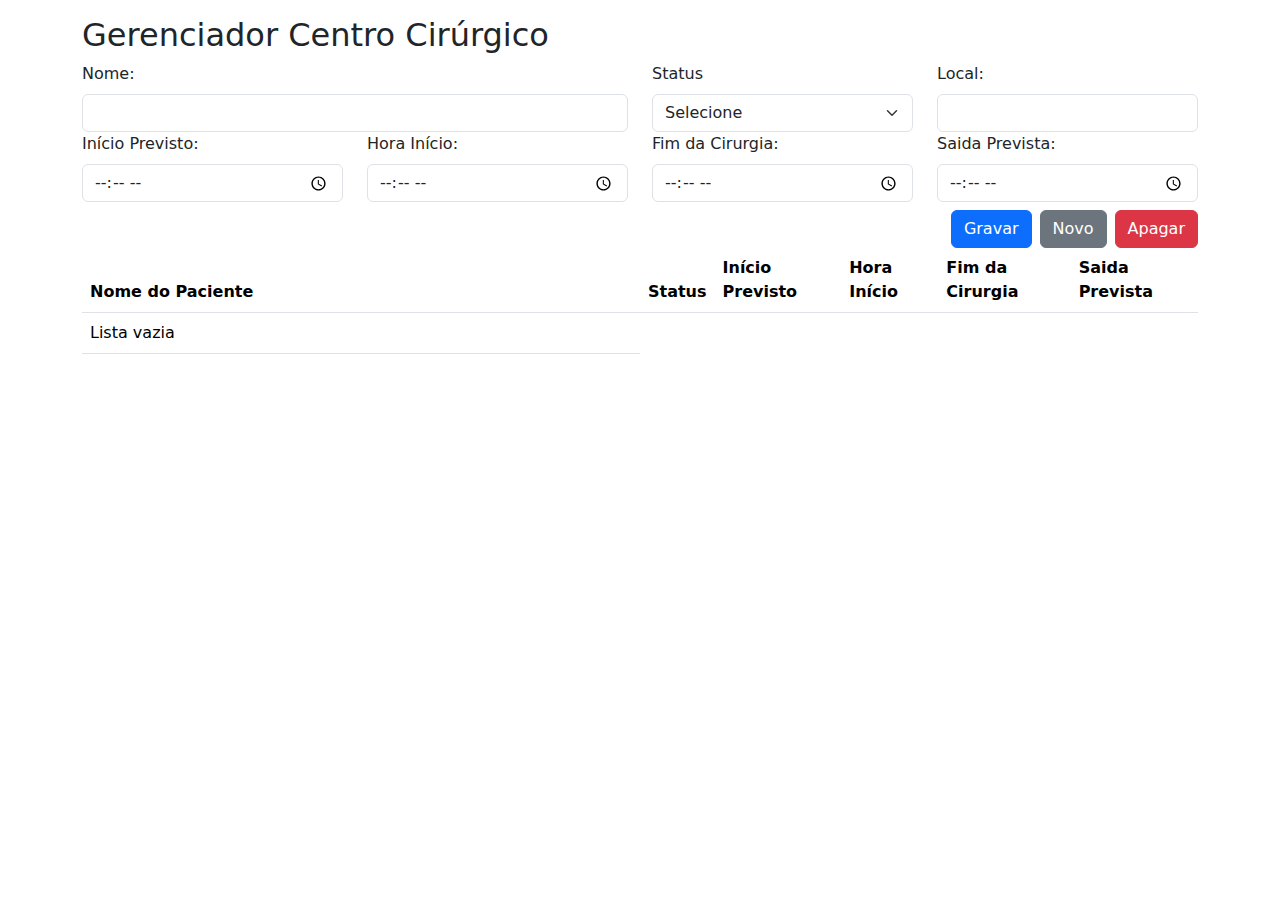
<file: centro-cirurgico/index.html>
<!DOCTYPE html>
<html lang="pt-br">
<head>
    <meta charset="UTF-8">
    <meta name="viewport" content="width=device-width, initial-scale=1.0">
    <link href="https://cdn.jsdelivr.net/npm/bootstrap@5.3.3/dist/css/bootstrap.min.css" rel="stylesheet">
    <title>Centro Cirúrgico</title>
    <style>
        tr{
            cursor: pointer;
        }
    </style>
</head>
<body>
    <div class="container-md mt-3">
        <h2>Gerenciador Centro Cirúrgico</h2>
        <div class="row">
            <input type="hidden" id="indice" value="">
            <input type="hidden" id="_lineNumber" value="">
            <div class="col-md-6">
                <label for="nome" class="form-label">Nome:</label>
                <input type="text" id="nome" name="nome" class="form-control">
            </div>
            <div class="col-md-3">
                <label for="status" class="form-label">Status</label>
                <select name="status" id="status" class="form-select">
                    <option value="">Selecione</option>
                    <option>Pré Operatório</option>
                    <option>Transferido</option>
                    <option>Recuperação</option>
                </select>
            </div>
            <div class="col-md-3">
                <label for="local" class="form-label">Local:</label>
                <input type="text" id="local" name="local" class="form-control">
            </div>   
            <div class="col-md-3">
                <label for="hrPrevisto" class="form-label">Início Previsto:</label>
                <input type="time" id="hrPrevisto" name="hrPrevisto" class="form-control">
            </div> 
            <div class="col-md-3">
                <label for="hrInicio" class="form-label">Hora Início:</label>
                <input type="time" id="hrInicio" name="hrInicio" class="form-control">
            </div> 
            <div class="col-md-3">
                <label for="fimCirurgia" class="form-label">Fim da Cirurgia:</label>
                <input type="time" id="fimCirurgia" name="fimCirurgia" class="form-control">
            </div> 
            <div class="col-md-3">
                <label for="saidaPrevista" class="form-label">Saida Prevista:</label>
                <input type="time" id="saidaPrevista" name="saidaPrevista" class="form-control">
            </div> 
                                 
        </div>        
        <button class="btn btn-danger mt-2  float-end" id="bt-apagar">Apagar</button>
        <button class="btn btn-secondary mt-2 me-2 float-end" id="bt-novo">Novo</button>
        <button class="btn btn-primary mt-2 me-2 float-end" id="bt-gravar">Gravar</button>
        <table class="table">
            <thead>
                <tr>
                    <th width="50%">
                        Nome do Paciente
                    </th>
                    <th>
                        Status
                    </th>
                    <th>
                        Início Previsto
                    </th>
                    <th>
                        Hora Início
                    </th>
                    <th>
                        Fim da Cirurgia
                    </th>
                    <th>
                        Saida Prevista
                    </th>
                </tr>
            </thead>
            <tbody id="tbody">
                <tr>
                    <td>Lista vazia</td>
                </tr>
            </tbody>
        </table>
    </div>
    <script src="scripts/script.js"></script>
</body>
</html>
</file>
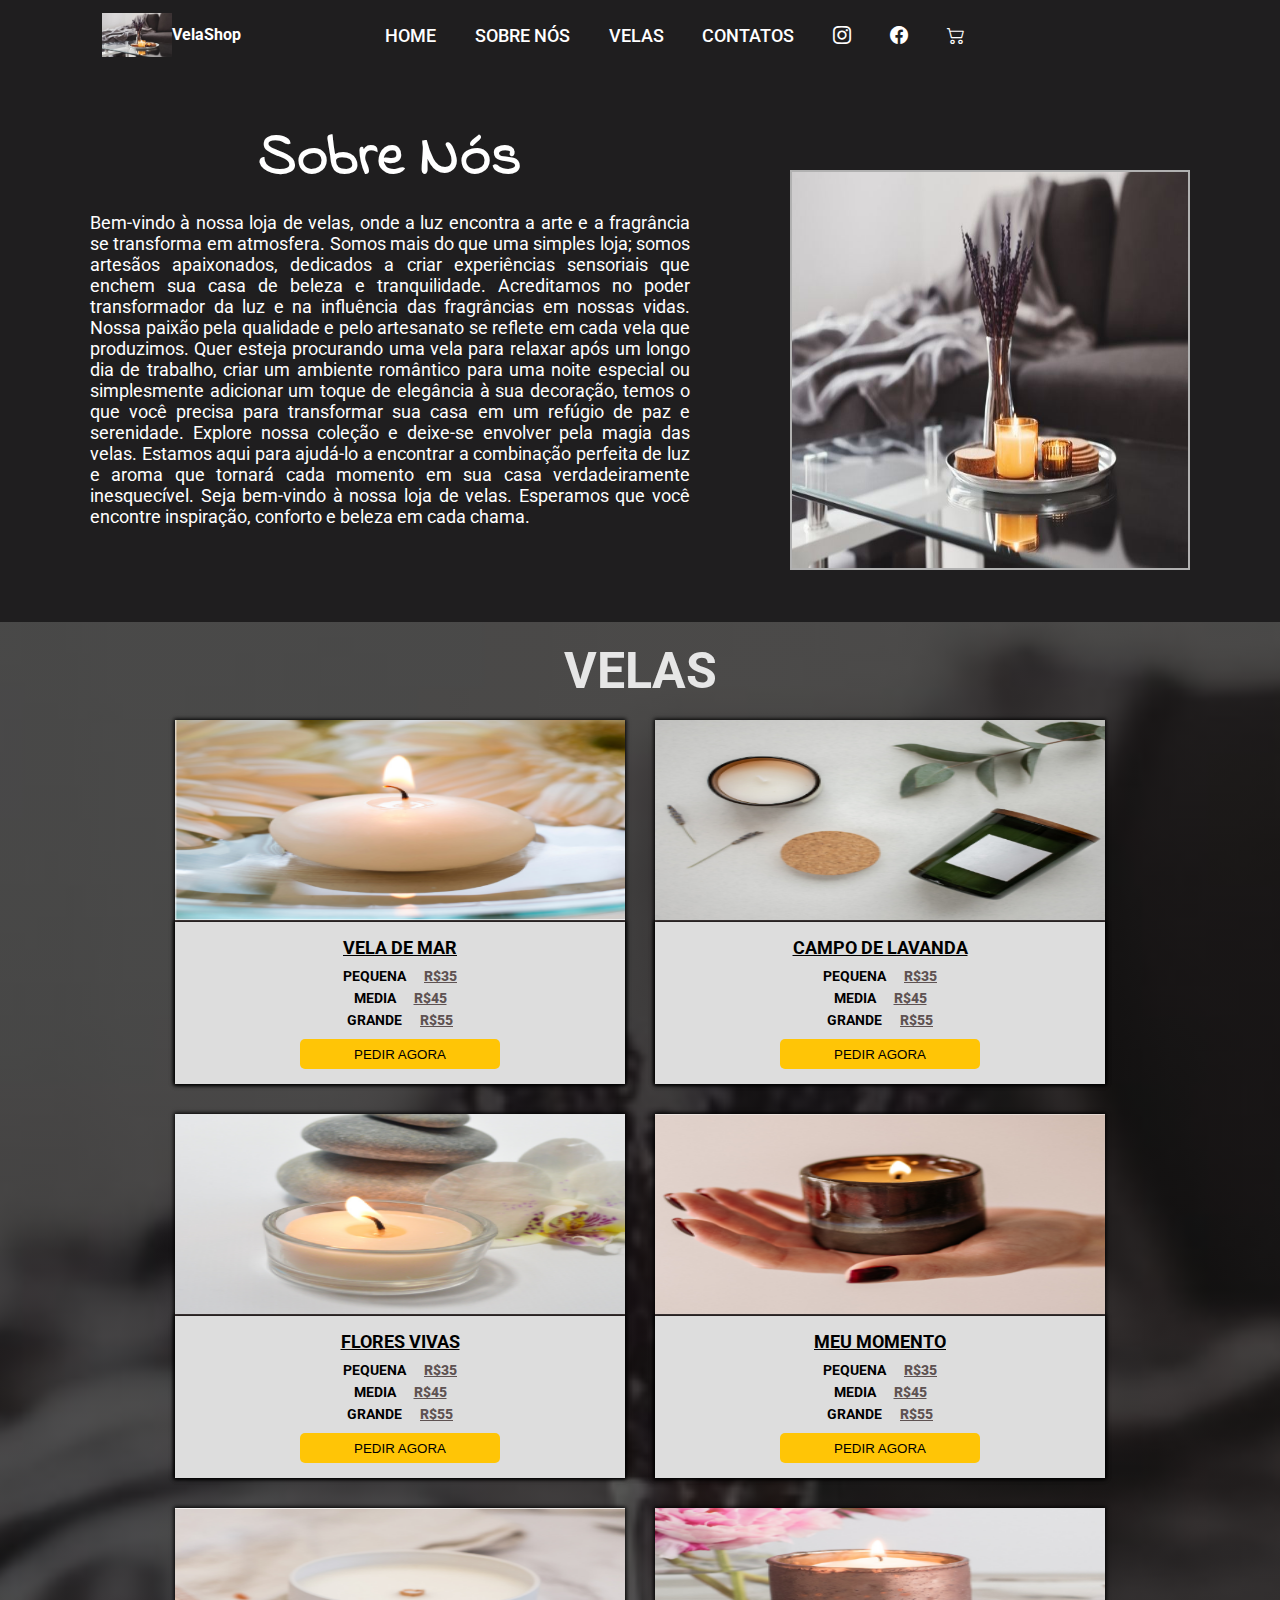
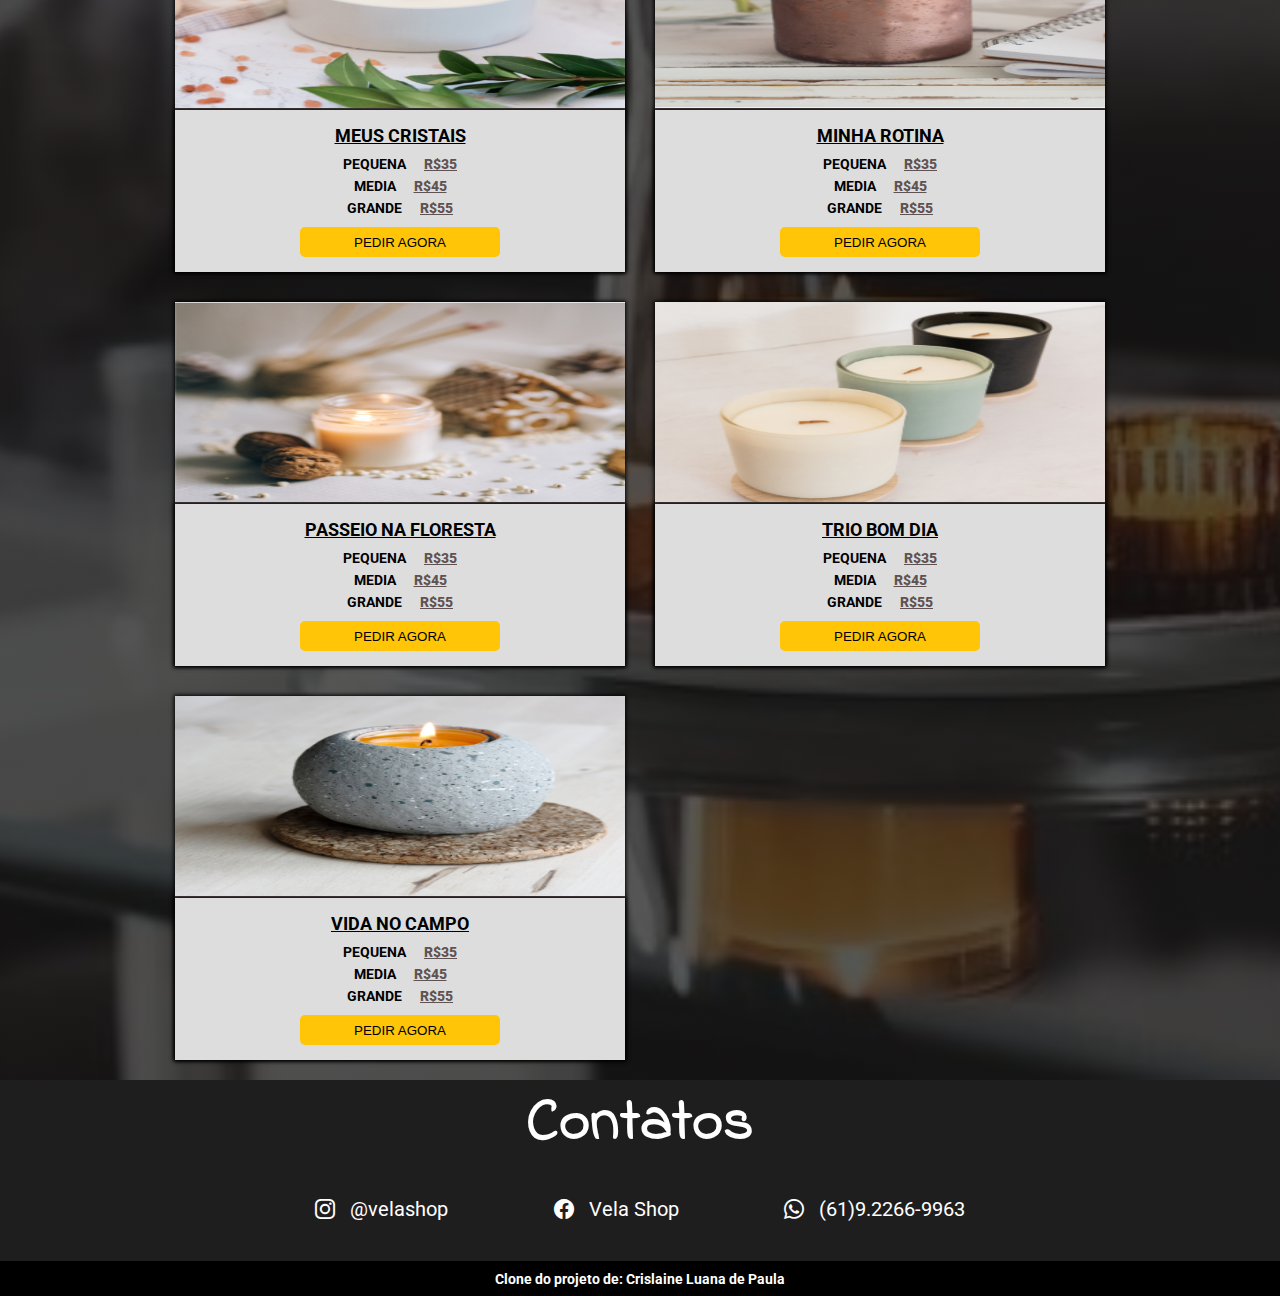
<file: e-commerce/index.html>
<!DOCTYPE html>
<html lang="pt-br">

<head>
    <meta charset="UTF-8">
    <meta http-equiv="X-UA-Compatible" content="IE=edge">
    <meta name="viewport" content="width=device-width, initial-scale=1.0">
    <title>Pizza Shop</title>
    <link rel="stylesheet" href="https://cdn.jsdelivr.net/npm/bootstrap-icons@1.11.3/font/bootstrap-icons.min.css">
    <link rel="stylesheet" href="estilos/estilo.css">
</head>

<body>
    <header>
        <div class="content">
            <div class="logo">
                <img src="imagens/cinza-SALA-DE-ESTAR.jpg"
                    alt="">
                <h3>VelaShop</h3>
            </div>
            <ul class="list-menu">
                <li><a href="#home">Home</a></li>
                <li><a href="#sobre-nos">Sobre Nós</a></li>
                <li><a href="#vela">Velas</a></li>
                <li><a href="#contatos">Contatos</a></li>
                <li><a href="#"><i class="bi bi-instagram"></i></a></li>
                <li><a href="#"><i class="bi bi-facebook"></i></a></li>
                <li class="compras"><a href="#"><i class="bi bi-cart2"></i></a></li>
            </ul>
            <a href="#home">
                <div class="menu-toggle">
                    <div class="one"></div>
                    <div class="two"></div>
                    <div class="three"></div>
                </div>
            </a>
        </div>
    </header>

    <section class="sobre-nos" id="sobre-nos">
        <div class="main">
            <div class="contentsobre">
                <h2>Sobre Nós</h2>
                <p>Bem-vindo à nossa loja de velas, onde a luz encontra a arte e a fragrância se transforma em atmosfera. 
                    Somos mais do que uma simples loja; somos artesãos apaixonados, dedicados a criar experiências sensoriais 
                    que enchem sua casa de beleza e tranquilidade. Acreditamos no poder transformador da luz e na influência 
                    das fragrâncias em nossas vidas. Nossa paixão pela qualidade e pelo artesanato se reflete em cada vela que produzimos. 
                    Quer esteja procurando uma vela para relaxar após um longo dia de trabalho, criar um ambiente romântico para uma 
                    noite especial ou simplesmente adicionar um toque de elegância à sua decoração, temos o que você precisa para 
                    transformar sua casa em um refúgio de paz e serenidade. Explore nossa coleção e deixe-se envolver pela magia das velas. 
                    Estamos aqui para ajudá-lo a encontrar a combinação perfeita de luz e aroma que tornará cada momento em sua casa verdadeiramente inesquecível.
                    Seja bem-vindo à nossa loja de velas. Esperamos que você encontre inspiração, conforto e beleza em cada chama.
                    
                </p>
            </div>
            <div class="img-cozinha">
                <img src="imagens/cinza-SALA-DE-ESTAR.jpg" alt="">
            </div>
        </div>
    </section>

    <section class="vela" id="vela">
        <h2>Velas</h2>
        <div class="itens-vela">
            <!-- inicio vela -->
            <!-- frango,calabesa,portuguesa,strogonoff,chocolate,sensacao,confete,prestigio -->


            <!-- fim vela -->
        </div>
    </section>

    <section class="contatos" id="contatos">
        <h3>Contatos</h3>
        <div class="contatos-secao">
            <div>
                <i class="bi bi-instagram"></i>
                <span>@velashop</span>
            </div>
            <div>
                <i class="bi bi-facebook"></i>
                <span>Vela Shop</span>
            </div>
            <div>
                <i class="bi bi-whatsapp"></i>
                <span>(61)9.2266-9963</span>
            </div>
        </div>
    </section>
    <section class="tela-carrinho ocultar-tela-carrinho">
        <h2>Lista de Compra</h2>
        <table>
            <thead>
                <tr>
                    <th>Produto</th>
                    <th>Detalhe</th>
                    <th>QT</th>
                </tr>
            </thead>
            <tbody>
            </tbody>
        </table>
        <p id="total-pedido"></p>
        <button class="continuar">Continar Comprando</button>
        <button class="enviar">Enviar Pedido</button>
    </section>
    <footer>
        <h4>Clone do projeto de: Crislaine Luana de Paula</h4>
    </footer>
    <script src="scripts/produtos.js"></script>
    <script src="scripts/script.js"></script>
</body>

</html>
</file>
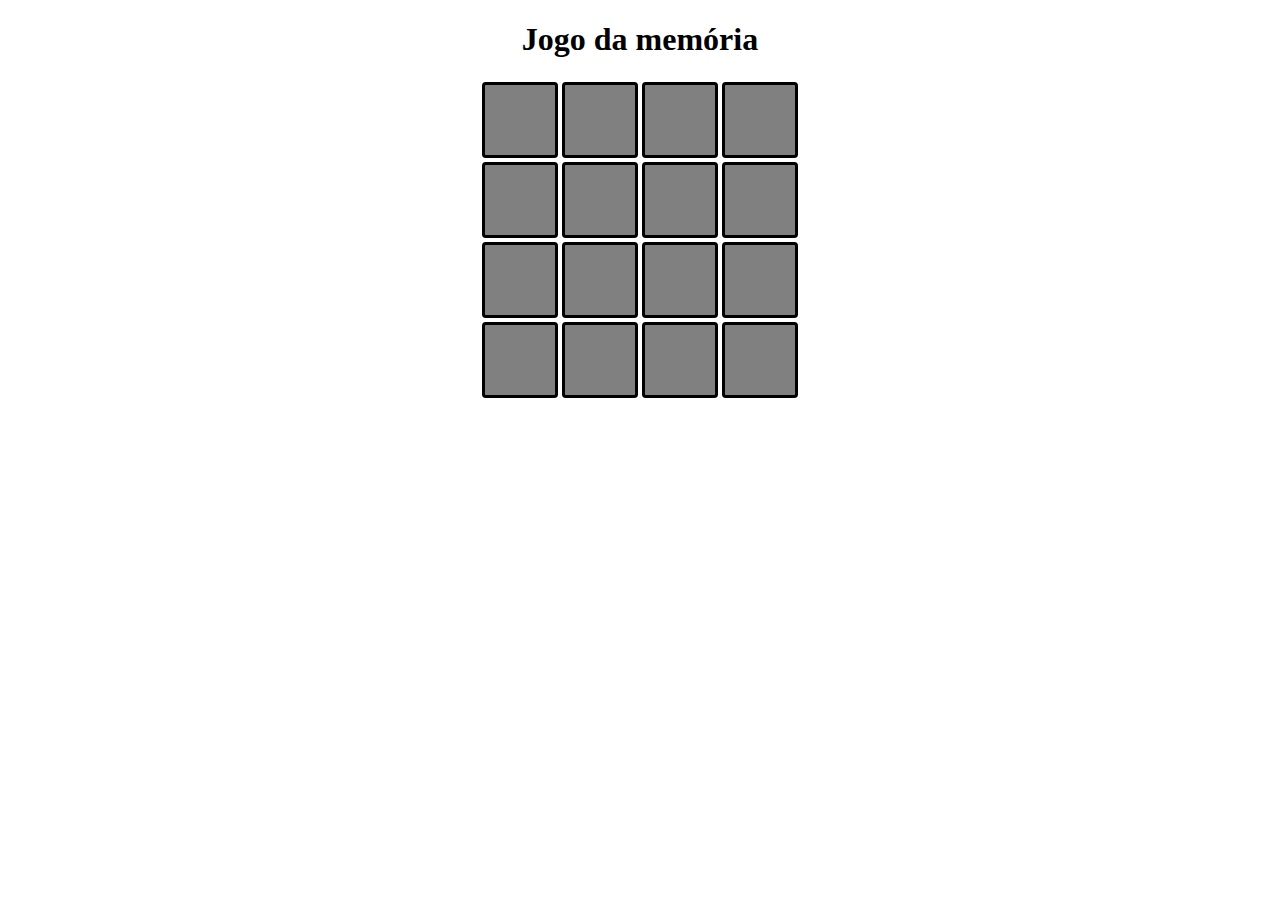
<file: jogo-memoria/index.html>
<!DOCTYPE html>
<html lang="pt-br">

<head>
    <meta charset="UTF-8">
    <meta http-equiv="X-UA-Compatible" content="IE=edge">
    <meta name="viewport" content="width=device-width, initial-scale=1.0">
    <title>Jogo da Memória</title>
    <link rel="stylesheet" href="css/estilo.css">
</head>

<body>
    <h1>Jogo da memória</h1>
    <div id="tela">
        <div id="campo">            
        </div>
    </div>
    <script src="js/script.js"></script>
</body>

</html>
</file>
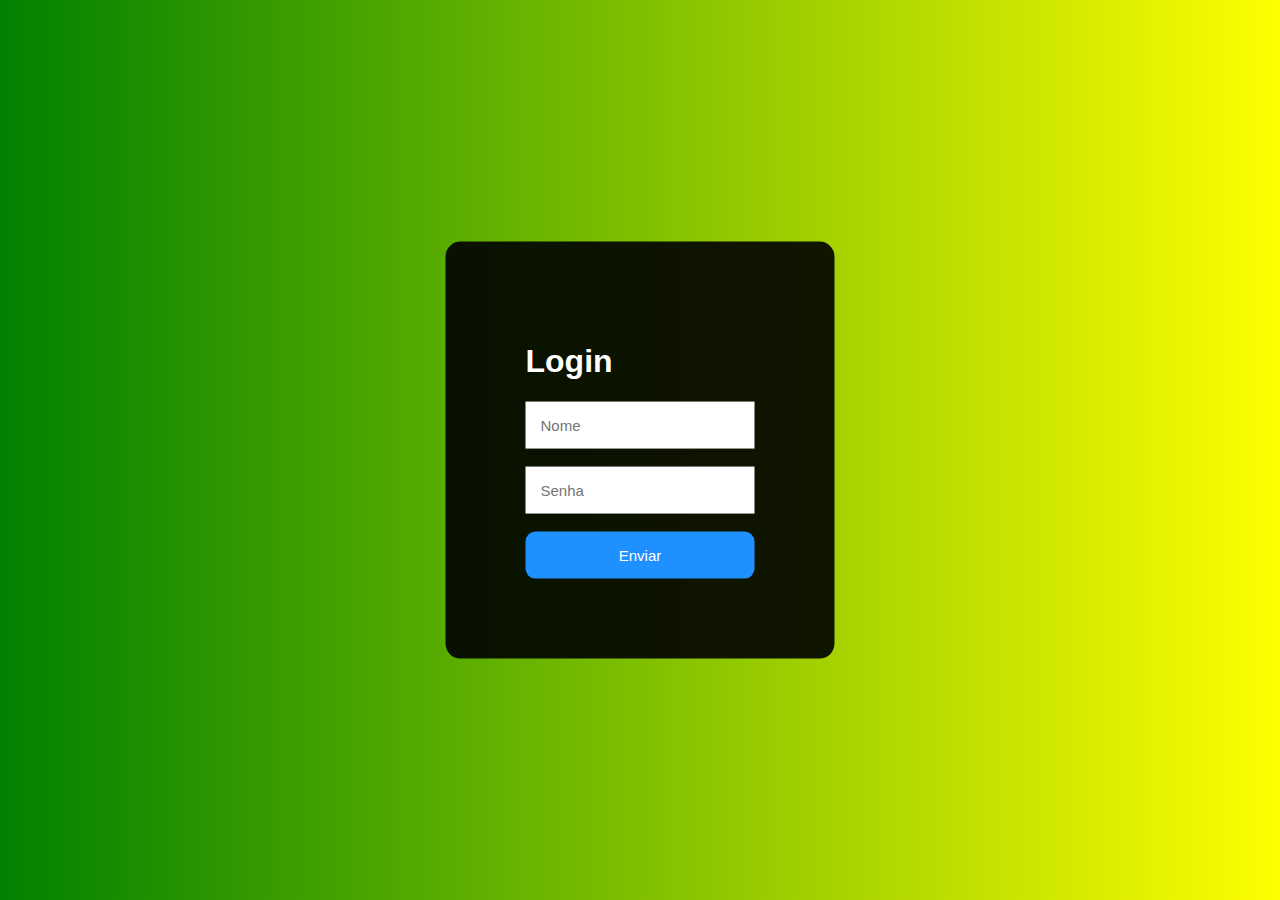
<file: projetos/centroCirurgico/index.html>
<!DOCTYPE html>
<html lang="en">
<head>
    <meta charset="UTF-8">
    <meta http-equiv="X-UA-Compatible" content="IE=edge">
    <meta name="viewport" content="width=device-width, initial-scale=1.0">
    <title>Tela de Login</title>
    <script src="login.js"></script>
    <style>
        body{
            font-family: Arial, Helvetica, sans-serif;
            background-image: linear-gradient(45deg, green,yellow);
        }
        div{
            background-color: rgb(0, 0, 0, 0.9);
            position: absolute;
            top: 50%;
            left: 50%;
            transform: translate(-50%, -50%);
            padding: 80px;
            border-radius: 15px;
            color: white;
        }
        input{
            padding: 15px;
            border: none;
            outline: none;
            font-size: 15px;
        }
        button{
            background-color: dodgerblue;
            border: none;
            padding: 15px;
            width: 100%;
            border-radius: 10px;
            color: white;
            font-size: 15px;
        }
        button:hover{
            background-color: deepskyblue;
            cursor: pointer;           

        }


    </style>
</head>
<body>
    <div>
        <h1>Login</h1>
        <input type="text" placeholder="Nome" id="nome" >
        <br><br>
        <input type="password" placeholder="Senha" id="senha">
        <br><br>
        <button onclick="acessar()">Enviar</button>
    </div>
    
</body>
</html>
</file>
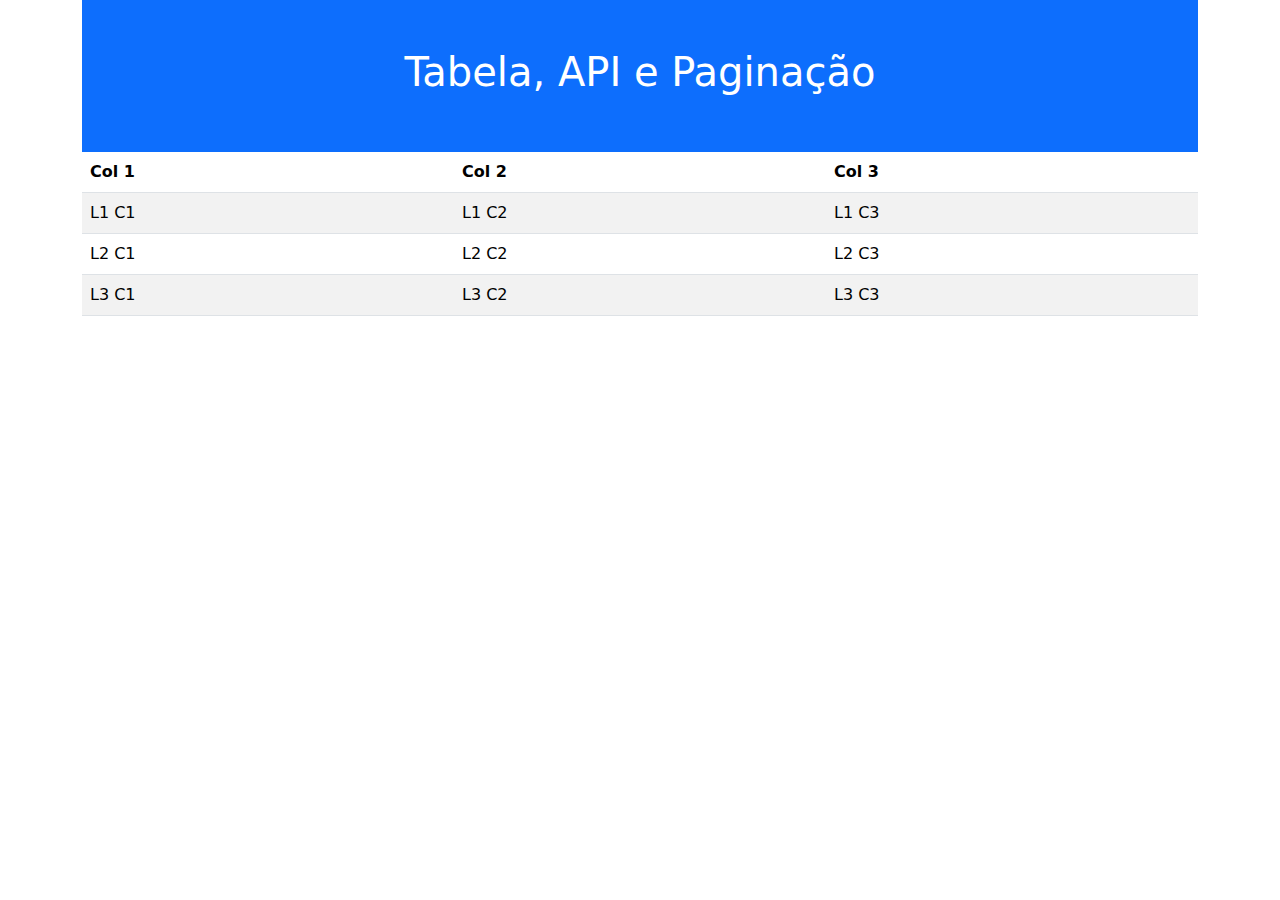
<file: bootstrap/tebela.html>
<!DOCTYPE html>
<html lang="pt-br">
<head>
    <meta charset="UTF-8">
    <meta http-equiv="X-UA-Compatible" content="IE=edge">
    <meta name="viewport" content="width=device-width, initial-scale=1.0">
    <link href="https://cdn.jsdelivr.net/npm/bootstrap@5.3.3/dist/css/bootstrap.min.css" rel="stylesheet">
    <title>Tabela e API</title>
</head>
<body>
    <div class="container">
        <div class="bg-primary text-center text-white p-5">
            <h1>
               Tabela, API e Paginação 
            </h1>
        </div>
        <table class="table table-striped">
            <thead>
                <tr>
                    <th>Col 1</th>
                    <th>Col 2</th>
                    <th>Col 3</th>
                </tr>
            </thead>
            <tbody id="tbody">
                <tr>
                    <td>L1 C1</td>
                    <td>L1 C2</td>
                    <td>L1 C3</td>
                </tr>
                <tr>
                    <td>L2 C1</td>
                    <td>L2 C2</td>
                    <td>L2 C3</td>
                </tr>
                <tr>
                    <td>L3 C1</td>
                    <td>L3 C2</td>
                    <td>L3 C3</td>
                </tr>
            </tbody>
        </table>
    </div>
    <script>
        
        async function buscarNomes(){
            let retorno = await fetch("https://servicodados.ibge.gov.br/api/v2/censos/nomes/ranking")
            let dados = await retorno.json();
            preencherTabela(dados);
        }
        buscarNomes();  
        
        function preencherTabela(dados){
            dados = dados[0].res;
            let tb = '';
            for (info of dados) {
                tb += `<tr>
                    <td>${info.ranking}</td>
                    <td>${info.nome}</td>
                    <td>${info.frequencia}</td>
                </tr>`;
                
            }
            document.getElementById('tbody').innerHTML = tb ;
        }

    </script>
</body>
</html>
</file>
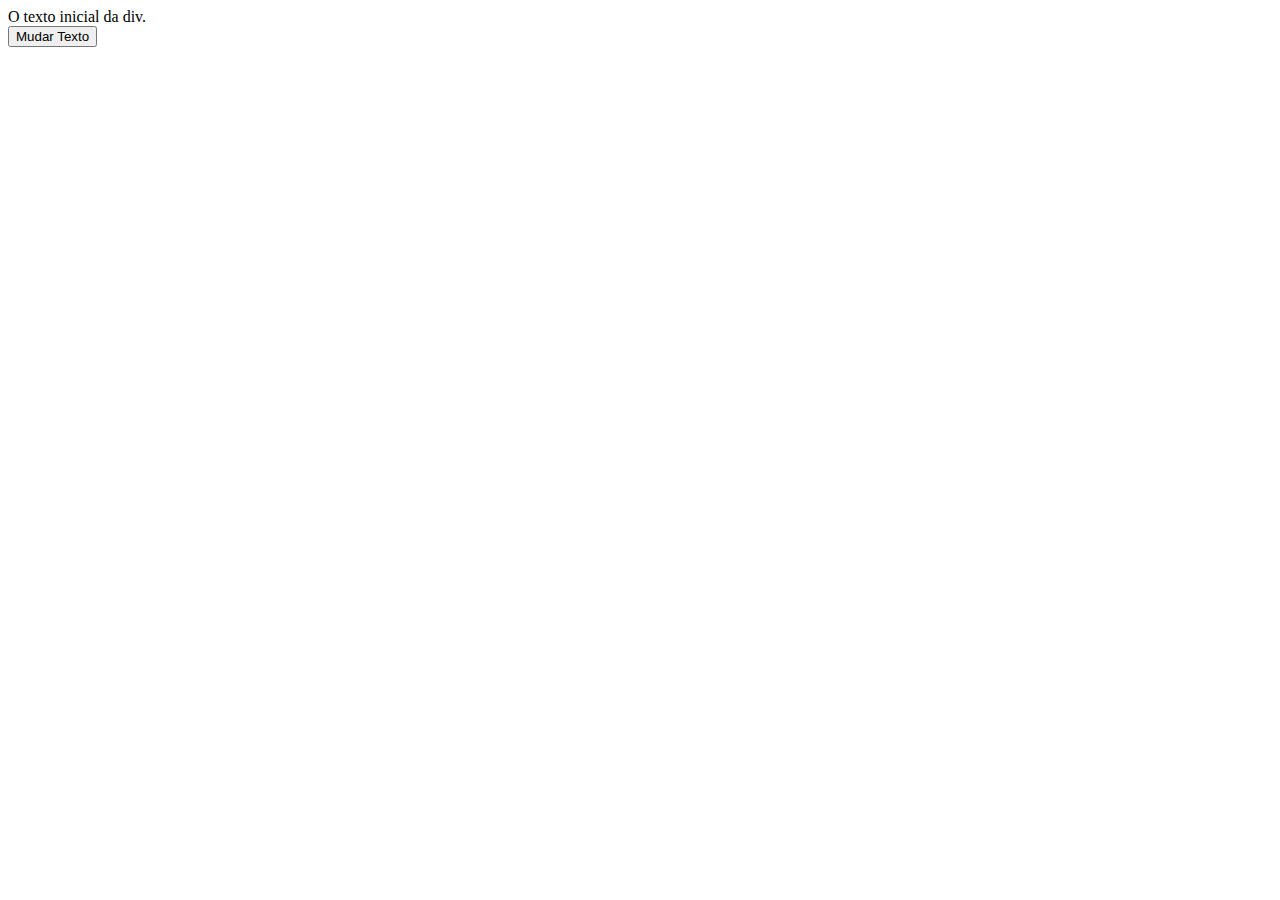
<file: chatGpt/exemplo-01.html>
<!DOCTYPE html>
<html lang="en">
<head>
    <meta charset="UTF-8">
    <meta http-equiv="X-UA-Compatible" content="IE=edge">
    <meta name="viewport" content="width=device-width, initial-scale=1.0">
    <title>Document</title>
</head>
<body>
    <div id="minhaDiv">
        <!-- Texto inicial da div -->
        O texto inicial da div.
    </div>
    <!-- Botão para acionar a função de mudança de texto -->
    <button onclick="mudarTexto()">Mudar Texto</button>
    <script>
        // Função para mudar o texto da div
        function mudarTexto() {
            // Acessa a div pelo ID
            var div = document.getElementById('minhaDiv');
            // Modifica o conteúdo da div utilizando innerHTML
            div.innerHTML = '<strong>Novo</strong> texto <em>da</em> div.';
        }
    </script>

    </div>
</body>
</html>
</file>
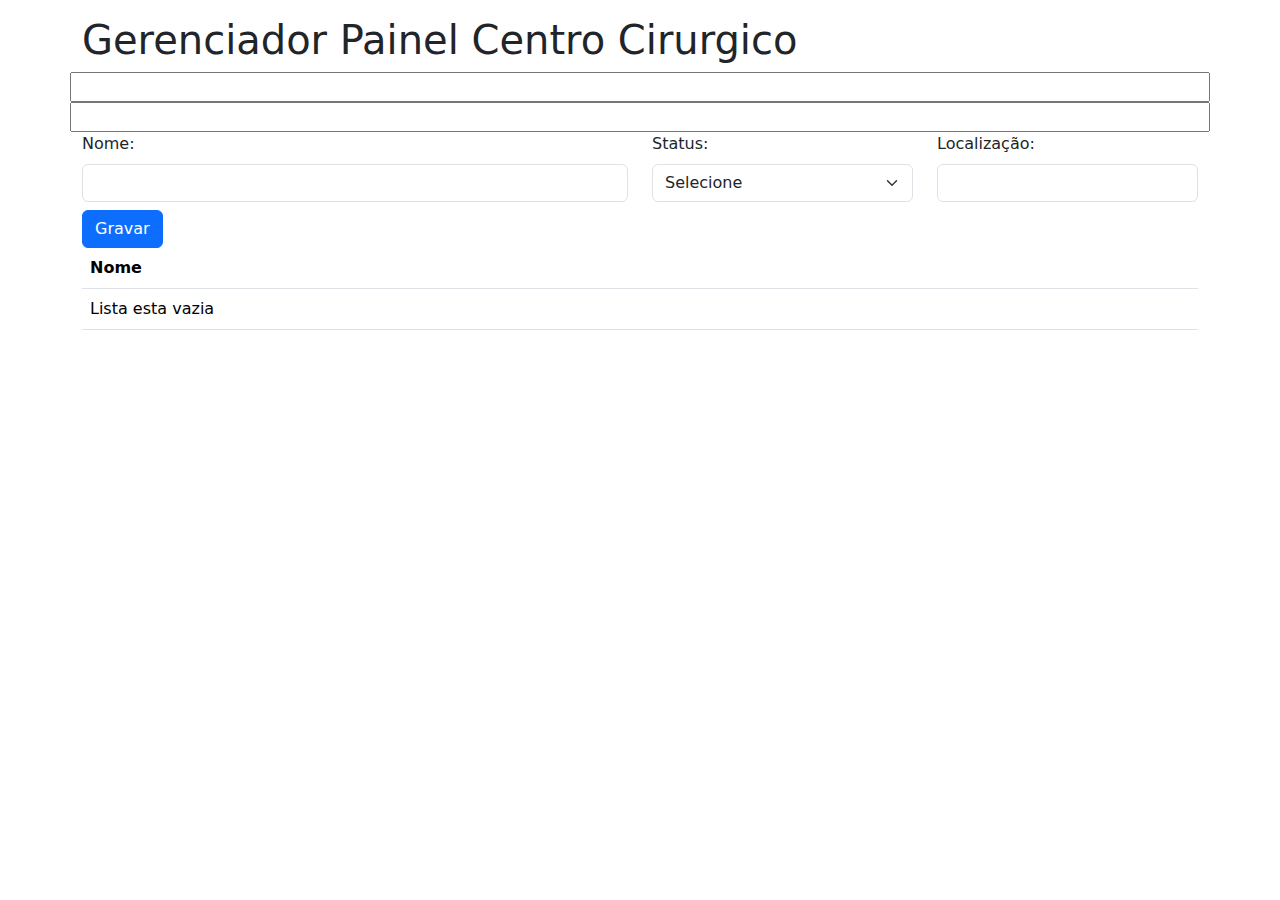
<file: projetos/centroCirurgico/gerenciador.html>
<!DOCTYPE html>
<html lang="en">

<head>
    <meta charset="UTF-8">
    <meta http-equiv="X-UA-Compatible" content="IE=edge">
    <meta name="viewport" content="width=device-width, initial-scale=1.0">
    <title>Document</title>
    <link href="https://cdn.jsdelivr.net/npm/bootstrap@5.3.3/dist/css/bootstrap.min.css" rel="stylesheet">
    <style>
        tbody tr {
            cursor: pointer;
        }
    </style>
</head>

<body>
    <div class="container-md mt-3">
        <div class="row">
            <h1>Gerenciador Painel Centro Cirurgico</h1>
            <input type="text" id="indice">
            <input type="text" id="_lineNumber">
            <div class="col-md-6">
                <label for="nome" class="form-label">Nome:</label>
                <input type="text" class="form-control" id="nome">
            </div>
            <div class="col-md-3">
                <label for="status" class="form-label">Status:</label>
                <select id="status" class="form-select">
                    <option value="">Selecione</option>
                    <option>Em Fila</option>
                    <option>Iniciado</option>
                    <option>Concluido</option>
                </select>
            </div>
            <div class="col-md-3">
                <label for="localizacao" class="form-label">Localização:</label>
                <input type="text" class="form-control" id="localizacao">
            </div>
        </div>
        <button onclick="gravar()" class="btn btn-primary mt-2 me-2">Gravar</button>
        <table class="table">
            <thead>
                <tr>
                    <th>Nome</th>
                </tr>
            </thead>
            <tbody id="tbody">
                <tr>
                    <td>Lista esta vazia</td>
                </tr>
            </tbody>
        </table>
    </div>

    <script>

        let lsPaciente = [];

        function gravar() {
            let indice = document.getElementById("indice").value;
            let lineNumber = document.getElementById("_lineNumber").value;
            let obj = {};
            obj.nome = document.getElementById("nome").value;

            if (indice == "") {
                createRow(obj);
            } else {
                patchRow(lineNumber,obj);
            }

        }

        async function createRow(payload) {
            const response = await fetch("https://api.zerosheets.com/v1/p8y", {
                method: "POST",
                body: JSON.stringify(payload)
            });
            const data = await response.json();

            return data;
        }

        async function getData() {
            const response = await fetch("https://api.zerosheets.com/v1/p8y");
            const data = await response.json();
            return data;
        }

        function atualizarTabela() {
            let tbody = "";
            let i = 0;
            for (const p of lsPaciente) {
                tbody += `<tr onclick="editar(${i})"><td>${p.nome}</td></tr>`;
                i++;
            }
            document.getElementById("tbody").innerHTML = tbody;
        }

        function editar(i) {
            let obj = lsPaciente[i];
            document.getElementById("nome").value = obj.nome;
            document.getElementById("indice").value = i;
            document.getElementById("_lineNumber").value = obj._lineNumber;
        }

        getData().then((dados) => {
            lsPaciente = dados;
            atualizarTabela();
        });

        async function patchRow(lineNumber, payload) {
            /* Payload should be an object with the columns you want to update, example:
        
            const payload = {
                foo: "bar"
            };
            */
            const url = "https://api.zerosheets.com/v1/p8y/" + lineNumber;
            const response = await fetch(url, {
                method: "PATCH",
                body: JSON.stringify(payload)
            });
            const data = await response.json();

            // will return an object of the new row plus the _lineNumber
            return data;
        }


    </script>

</body>

</html>
</file>
<file: e-commerce/estilos/estilo.css>
@import url('https://fonts.googleapis.com/css2?family=Roboto:ital,wght@0,100;0,300;0,400;0,500;0,700;0,900;1,100;1,300;1,400;1,500;1,700;1,900&display=swap');

@import url('https://fonts.googleapis.com/css2?family=Indie+Flower&display=swap');
* {
    margin: 0;
    padding: 0;
    box-sizing: border-box;
    list-style: none;
    outline: none;
    border: none;
    text-decoration: none;
}

html {
    font-size: 62.5%;
    overflow-x: hidden;
    scroll-behavior: smooth;
    font-family: "Roboto", sans-serif;    
}

.content{
    width: 100vw;
    height: 70px;
    display: flex;
    justify-content: space-around;
    background-color: #1f1e1f;
    position: fixed;
    align-items: center;

}

.logo {
    width: 70px;
    height: auto;
    cursor: pointer;  
    display: flex;  
    align-items: center;
}

.logo img {
    width: 70px;
    height: 100%;
}

.logo h3{
    color: white;
    font-size: 1.6rem;
}

.content .list-menu {
    display: flex;
    align-items: center;
    width: 600px;
    justify-content: space-between;
}

.content .list-menu li a {
    color: white;
    text-transform: uppercase;
    padding-top: 3rem;
    padding-bottom: 2rem;
    transition: all 200ms ease-in;
    font-size: 1.8rem;
    padding-left: 1rem;
    padding-right: 1rem;
    font-weight: 500;
}

.content .list-menu li a:hover {
    background-color: #777674;
    color: #0e0d0d;
    border-bottom: 4px solid #e9e7e1;
}   

/* Primeira section */ 

.first-section {
    height: 100vh;
    width: 100vw;
    background-image: linear-gradient(rgba(29,29,29,0.8),rgba(29,29,29,0.8)), url(../imagens/fundopizza.jpg);
    background-position: center center;
    background-size: cover;
    background-repeat: no-repeat;
    background-position-y: 50px;    
    display: flex;   
    justify-content: center;
    align-items: center;
    
}

.first-section h1{
    color: #ffc506;
    font-size: 6rem;
    text-transform: uppercase;
    margin-bottom: 1rem;
}

.indie-flower-regular {
    font-family: "Indie Flower", cursive;
    font-weight: 400;
    font-style: normal;
  }
 
.first-section h2{
    color: rgb(177,177,177);
    font-size: 3rem;
    text-transform: uppercase;
    margin-bottom: 3rem;
}

.first-section .conteudo-principal{
    display: flex;
    justify-content: center;
    align-items: center;
    flex-direction: column;
}

.btn button{
    width: 230px;
    height: 60px;
    cursor: pointer;
    text-transform: uppercase;
    background-color: #ffc506;
    border-radius: 10px;
    color: black;
    font-weight: 700;
    margin-top: 5rem;
    transition: all 400ms ease-in;
}

.btn button:hover{
    background-color: transparent;
    border: 1px solid #ffc506;
    color: #ffc506;
}

.btn {
    width: 480px;
    display: flex;
    justify-content: center;
}

/* Sobre Nós */

.img-cozinha img{
    width: 400px;
    height: 400px;
    border: 2px solid rgb(177,177,177);
    margin-top: 10rem;
    margin-left: 10rem;
}

.sobre-nos{
    background-color: #1f1e1f;
    width: 100%;
    color: white;
    display: flex;
    align-items: center;
    justify-content: center;
    padding-bottom: 5rem;
    padding-top: 70px;
}

.main {
    display: flex;
    justify-content: space-between;
}

.contentsobre p{
    width: 600px;
    font-size: 1.8rem;
    text-align: justify;
}

.contentsobre h2{
    font-size: 6rem;
    margin-bottom: 1rem;
    font-family: "Indie Flower", cursive;
}

.contentsobre {
    display: flex;
    flex-direction: column;
    align-items: center;
    justify-content: center;
}

/* secction vela */
.vela{
    width: 100%;
    display: flex;
    flex-direction: column;
    align-items: center;
    justify-content: center;
    background-image: linear-gradient(rgba(12, 12, 12, 0.7),rgba(15, 15, 15, 0.7)), url(../imagens/cinza-SALA-DE-ESTAR.jpg);
    background-size: cover;
    background-position: center center;
    background-repeat: no-repeat;
}

.vela h2{
    font-size: 5rem;
    color: #e6e6e6;
    text-transform: uppercase;
    margin-top: 2rem;
}

.itens-vela {
    width: 80%;
    display: grid;
    grid-template-columns: repeat(auto-fit, minmax(250px, 450px));
    justify-content: center;
    align-items: center;
    gap: 30px;
    margin-top: 2rem;
    margin-bottom: 2rem;
}

.itens-vela img{
    width: 100%;
    height: 200px;
}

.itens-vela div{
    background-color: #5e5252;
    box-shadow: 0px 0px 4px 1px;
}

.itens-vela .info {
    background-color: rgb(221, 221, 221);
    border: none;
    display: flex;
    align-items: center;
    justify-content: center;
    padding: 1.5rem;
    flex-direction: column;
}

.itens-vela .info h3{
    font-size: 1.8rem;
    text-transform: uppercase;
    text-decoration: underline;
    margin-bottom: 1rem;
}

.itens-vela .info h4{
    font-size: 1.4rem;
    text-transform: uppercase;
    margin-bottom: 0.6rem;
    /* display: grid;
    justify-content: center;
    align-items: center;
    grid-template-columns: 150px 150px;
    margin-left: 6rem; */
    
}

.itens-vela .info h4 span{
    color: #5e5252;
    margin-left: 1.5rem;
    text-decoration: underline;
    font-weight: 800;    
}

.itens-vela .info button{
    width: 200px;
    height: 30px;
    background-color: #ffc506;
    cursor: pointer;
    border-radius: 5px;
    text-transform: uppercase;
    margin-top: 0.5rem;
    transition: all 200ms ease-in;
}

.itens-vela .info button:hover{
    background-color: #5e5252;
    color: #ffffff;
}

/* section contatos */

.contatos{
    width: 100%;
    background-color: #1f1e1f;
    display: flex;
    align-items: center;
    justify-content: center;
    flex-direction: column;
    color: white;
    font-size: 1.8rem;
    padding-bottom: 4rem;
}

.contatos h3{
    font-size: 6rem;
    margin-bottom: 3rem;
    font-family: 'Indie Flower', cursive;
}

.contatos .contatos-secao{
    display: flex;
    width: 650px;
    justify-content: space-between;
    font-size: 2rem;
}

.contatos i{
    margin-right: 1rem;
}

.contatos .contatos-secao div{
    cursor: pointer;
}

.contatos .contatos-secao div:hover{
    color: #ffc506;
}

footer {
    height: 35px;
    background-color: #000000;
    color: #ffffff;
    font-size: 1.4rem;
    display: flex;
    align-items: center;
    justify-content: center;
}

@media(max-width: 1200px){
    .itens-vela {
        width: 90%;        
    }

    .sobre-nos img{
        width: 600px;        
        margin-left: -2px;
    }

    .main{
        display: block;
    }
}

@media(max-width: 980px){
    html{
        font-size: 50%;
    }
}

/* menu-toggle menu de hamburgue */
@media(max-width: 870px){
    .content .list-menu{
        display: none;
    }

    .one, .two, .three{
        width: 100%;
        height: 4px;
        background-color: white;
        margin: 6px auto;
    }

    .menu-toggle{
        width: 40px;
        height: 30px;
    }

    .content{
        justify-content: space-between;
        padding: 0px 40px;
    }

    .content.on {
        position: absolute;
        top: 0;
        left: 0;
        width: 100vw;
        height: 100vh;
        background-color: #1f1e1f;
        z-index: 10;

        display: flex;
        justify-content: center;
        align-items: center;
    }

    .content.on .logo{
        display: none;
    }

    .content.on .menu-toggle{
        position: absolute;
        right: 40px;
        top: 20px;
    }

    .content.on .list-menu {
        display: block;
    }

    .content.on .list-menu li{
        display: flex;
        justify-content: center;
        align-items: center;
    }

    .content.on .list-menu li a{
        font-size: 4rem;
        display: block;
    }

    .content.on .menu-toggle .one{
        transform: rotate(45deg) translate(8px, -7px);
    }
 
    .content.on .menu-toggle .two{
        opacity: 0;
    }

    .content.on .menu-toggle .three{
        transform: rotate(-45deg) translate(21px, -7px);
    }
        
    .contatos-secao{
        display: block;
        text-align: center;
        font-size: 2rem;
    }
    
}

@media(max-width: 700px){
    .conteudo-principal h1{
        width: 350px;
        text-align: center;
    }
}

@media(max-width: 645px){
    .sobre-nos img{
        display: none;
    }

    .sobre-nos p{
        width: 400px;
    }

    .btn{
        flex-direction: column;
        justify-content: center;
        align-items: center;
    }

    .contatos .contatos-secao{
        width: 200px;
        display: flex;
        align-items: center;
        justify-content: center;
        flex-direction: column;        
    }

    .contatos .contatos-secao div{
        margin-bottom: 10px;
    }
    
}

@media(max-width: 500px){
    .conteudo-principal h1{
        font-size: 3rem;
    }
    .conteudo-principal h2{
        font-size: 2rem;
    }

    .contentsobre p {
        width: 90%;
    }
}

.tela-carrinho{
    width: 100%;
    height: 100%;
    position: fixed;
    top: 0;
    left: 0;
    background-color: #1f1e1f;
}

.ocultar-tela-carrinho{
    display: none;
}

.tela-carrinho{
    color: #ffc506;
}

.tela-carrinho h2{
    font-size: 3rem;
}

.tela-carrinho thead th{
    background-color: #ffc506;
    color: #000000;
    height: 2rem;
    font-size: 1.8rem;
}

.tela-carrinho table{
    width: 80%;
}

.tela-carrinho td{
    font-size: 1.4rem;
    border-bottom: 1px solid #ffc506;
}

.tela-carrinho button{
    background-color: #ffc506;
    color: #000000;
    border: 1px solid #1f1e1f;
    padding: 3px;
    border-radius: 5px;
    margin-top: 10px;
    cursor: pointer;
}

.tela-carrinho .bi{
    cursor: pointer;
}
</file>
<file: jogo-memoria/css/estilo.css>
h1{
    text-align: center;
}

.bloco{
    background-color: gray;
    height: 70px;
    width: 70px;
    border: 3px solid black;
    border-radius: 5%;
    margin: 2px;

    font-size: 2.8rem;
    display: flex;
    justify-content: center;
    align-items: center;
    cursor: pointer;
}

.bloco:hover{
    background-color: cadetblue;
}

#campo{
    display: grid;
    grid-template-columns: 25% 25% 25% 25%;
}

#tela{
    display: flex;
    justify-content: center;
}
</file>
